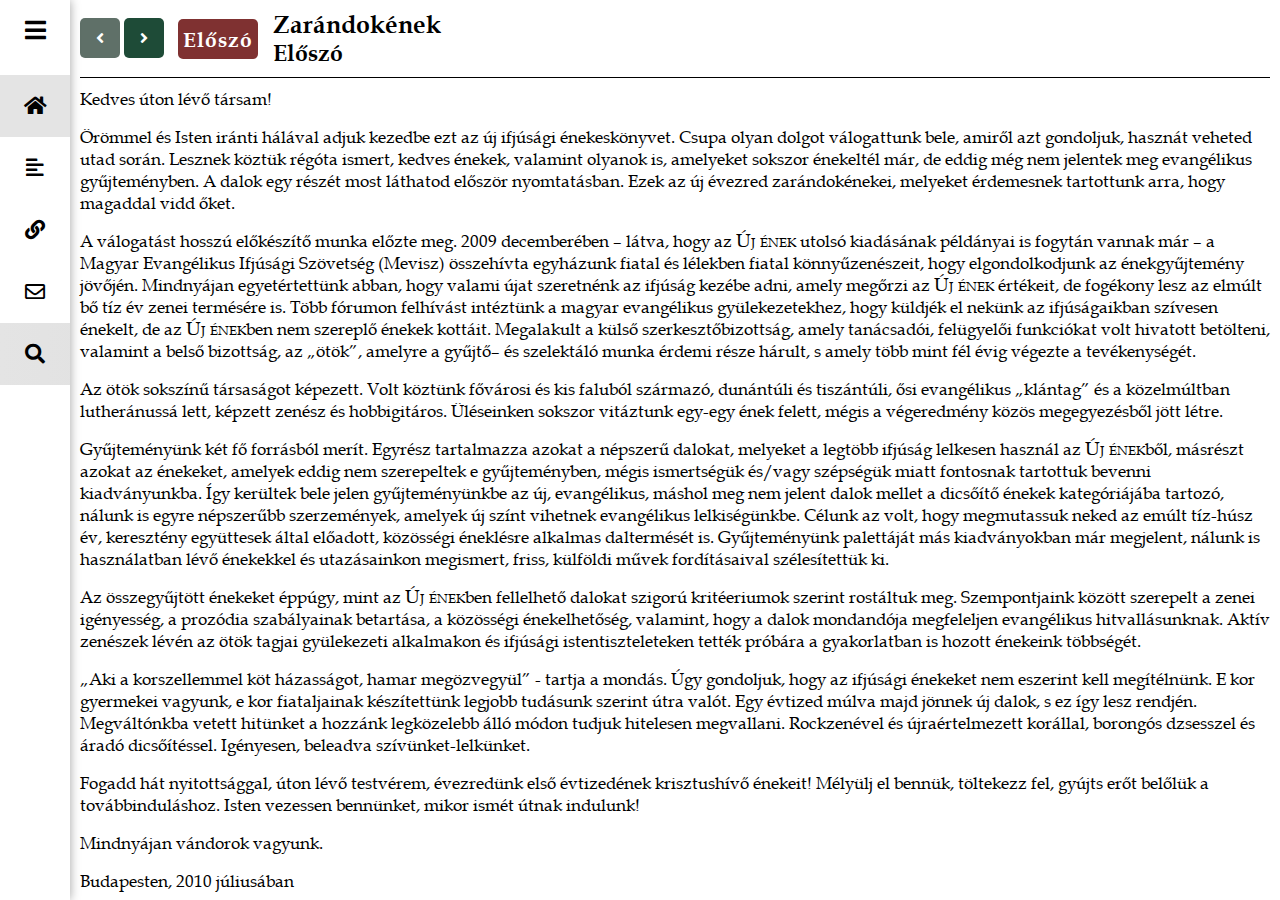
<file: index.html>
<!DOCTYPE html>
<html lang="en">
	<head>
		<meta charset="utf-8" />
		<title>Zarándokének</title>
		<link rel="stylesheet" href="style.css" />
		<link rel="stylesheet" href="https://cdnjs.cloudflare.com/ajax/libs/font-awesome/5.15.3/css/all.min.css" />
		<meta name="viewport" content="width=device-width, initial-scale=1.0" />
		<style>
			i:not(.fas){
				font-style: normal;
				font-variant: small-caps;
				font-size: 14pt;
			}
			p{
				margin: 12pt 0;
				font-size: 13pt;
			}
		</style>
	</head>
	<body>
		<div class="wrapper">
			<div class="menu">
				<div class="title">
					<i class="fas fa-bars" onclick="toggleMenu();" id="menuIcon"></i>
					<h1>Menü</h1>
				</div>
				<ul>
					<a href="#">
						<li class="active">
							<i class="fas fa-home"></i>
							Kezdőlap
						</li>
					</a>
					<a href="tartalom.html">
						<li>
							<i class="fas fa-align-left"></i>
							Tartalom
						</li>
					</a>
					<a href="linkek.html">
						<li>
							<i class="fas fa-link"></i>
							Linkek
						</li>
					</a>
					<a href="kapcsolat.html">
						<li>
							<i class="far fa-envelope"></i>
							Kapcsolat
						</li>
					</a>
					<li class="input">
						<label for="search"><i class="fas fa-search" onclick="openMenu();"></i></label>
						<input type="text" id="search" placeholder="Keresés..." onfocus="openMenu();" onkeydown="search(event, this);" autocomplete="off" />
					</li>
				</ul>
			</div>
			<div class="content">
				<div class="buttons">
					<a href="javascript:void(0);" class="btn btn1 disabled">
						<i class="fas fa-angle-left"></i>
					</a>
					<a href="enek1.html" class="btn btn1">
						<i class="fas fa-angle-right"></i>
					</a>
					<!--<a href="#" class="btn btn1">
						<i class="fas fa-question"></i>
					</a>-->
					<a href="javascript:void(0);" class="btn btn2" cim="Előszó">
						<input type="number" value="" min="1" max="175" onkeydown="navigate(event, this);" />
					</a>
				</div>
				<div class="title">
					<h1>
						Zarándokének
					</h1>
					<h2>
						Előszó
					</h2>
				</div>
				<div class="line" style="float: left;"></div>
				<div class="tartalom">
					<p>
						Kedves úton lévő társam!
					</p>
					<p>
						Örömmel és Isten iránti hálával adjuk kezedbe ezt az új ifjúsági énekeskönyvet. Csupa olyan dolgot válogattunk bele, amiről azt gondoljuk, hasznát veheted utad során. Lesznek köztük régóta ismert, kedves énekek, valamint olyanok is, amelyeket sokszor énekeltél már, de eddig még nem jelentek meg evangélikus gyűjteményben. A dalok egy részét most láthatod először nyomtatásban. Ezek az új évezred zarándokénekei, melyeket érdemesnek tartottunk arra, hogy magaddal vidd őket.
					</p>
					<p>
						A válogatást hosszú előkészítő munka előzte meg. 2009 decemberében &#0150; látva, hogy az <i>Új ének</i> utolsó kiadásának példányai is fogytán vannak már &#0150; a Magyar Evangélikus Ifjúsági Szövetség (Mevisz) összehívta egyházunk fiatal és lélekben fiatal könnyűzenészeit, hogy elgondolkodjunk az énekgyűjtemény jövőjén. Mindnyájan egyetértettünk abban, hogy valami újat szeretnénk az ifjúság kezébe adni, amely megőrzi az <i>Új ének</i> értékeit, de fogékony lesz az elmúlt bő tíz év zenei termésére is. Több fórumon felhívást intéztünk a magyar evangélikus gyülekezetekhez, hogy küldjék el nekünk az ifjúságaikban szívesen énekelt, de az <i>Új ének</i>ben nem szereplő énekek kottáit. Megalakult a külső szerkesztőbizottság, amely tanácsadói, felügyelői funkciókat volt hivatott betölteni, valamint a belső bizottság, az &#0132;ötök&#0148;, amelyre a gyűjtő&#0150; és szelektáló munka érdemi része hárult, s amely több mint fél évig végezte a tevékenységét.
					</p>
					<p>
						Az ötök sokszínű társaságot képezett. Volt köztünk fővárosi és kis faluból származó, dunántúli és tiszántúli, ősi evangélikus &#0132;klántag&#0148; és a közelmúltban lutheránussá lett, képzett zenész és hobbigitáros. Üléseinken sokszor vitáztunk egy-egy ének felett, mégis a végeredmény közös megegyezésből jött létre.
					</p>
					<p>
						Gyűjteményünk két fő forrásból merít. Egyrész tartalmazza azokat a népszerű dalokat, melyeket a legtöbb ifjúság lelkesen használ az <i>Új ének</i>ből, másrészt azokat az énekeket, amelyek eddig nem szerepeltek e gyűjteményben, mégis ismertségük és/vagy szépségük miatt fontosnak tartottuk bevenni kiadványunkba. Így kerültek bele jelen gyűjteményünkbe az új, evangélikus, máshol meg nem jelent dalok mellet a dicsőítő énekek kategóriájába tartozó, nálunk is egyre népszerűbb szerzemények, amelyek új színt vihetnek evangélikus lelkiségünkbe. Célunk az volt, hogy megmutassuk neked az emúlt tíz-húsz év, keresztény együttesek által előadott, közösségi éneklésre alkalmas daltermését is. Gyűjteményünk palettáját más kiadványokban már megjelent, nálunk is használatban lévő énekekkel és utazásainkon megismert, friss, külföldi művek fordításaival szélesítettük ki.
					</p>
					<p>
						Az összegyűjtött énekeket éppúgy, mint az <i>Új ének</i>ben fellelhető dalokat szigorú kritéeriumok szerint rostáltuk meg. Szempontjaink között szerepelt a zenei igényesség, a prozódia szabályainak betartása, a közösségi énekelhetőség, valamint, hogy a dalok mondandója megfeleljen evangélikus hitvallásunknak. Aktív zenészek lévén az ötök tagjai gyülekezeti alkalmakon és ifjúsági istentiszteleteken tették próbára a gyakorlatban is hozott énekeink többségét.
					</p>
					<p>
						&#0132;Aki a korszellemmel köt házasságot, hamar megözvegyül&#0148; - tartja a mondás. Úgy gondoljuk, hogy az ifjúsági énekeket nem eszerint kell megítélnünk. E kor gyermekei vagyunk, e kor fiataljainak készítettünk legjobb tudásunk szerint útra valót. Egy évtized múlva majd jönnek új dalok, s ez így lesz rendjén. Megváltónkba vetett hitünket a hozzánk legközelebb álló módon tudjuk hitelesen megvallani. Rockzenével és újraértelmezett korállal, borongós dzsesszel és áradó dicsőítéssel. Igényesen, beleadva szívünket-lelkünket.
					</p>
					<p>
						Fogadd hát nyitottsággal, úton lévő testvérem, évezredünk első évtizedének krisztushívő énekeit! Mélyülj el bennük, töltekezz fel, gyújts erőt belőlük a továbbinduláshoz. Isten vezessen bennünket, mikor ismét útnak indulunk!
					</p>
					<p>
						Mindnyájan vándorok vagyunk.
					</p>
					<p>
						Budapesten, 2010 júliusában
					</p>
					<p style="text-align: right;">
						<i style="font-size: 15pt;">A szerkesztőbizottság</i>
					</p>
				</div>
			</div>
		</div>
		<script>
			const BODY = document.body || document.documentElement;
			let menuOpen = false;
			let menu = document.getElementsByClassName("menu")[0];
			let wrapper = document.getElementsByClassName("wrapper")[0];
			let menuIcon = document.getElementById("menuIcon");

			function removeTransition(){
				BODY.classList.remove("no-transition");
			}

			function toggleMenu(){
				menuOpen = !menuOpen;
				menuIcon.classList.toggle("fa-bars");
				menuIcon.classList.toggle("fa-times");
				menu.classList.toggle("open");
				wrapper.classList.toggle("sidepanel-open");
			}

			function openMenu(){
				if(!menuOpen){
					toggleMenu();
				}
			}

			function navigate(e, box){
				if(e.keyCode == 13){
					var szam = box.value;
					if(szam < 175 && szam > 0){
						window.location = "enek" + szam + ".html";
					} else{
						alert("Kérlek egy 1 és 175 közé eső számot adj meg.");
					}
				} else{
					setTimeout(() => {
						var elmnt = box.parentElement;
						elmnt.setAttribute("cim", box.value.length > 0 ? "" : "Előszó");
					}, 10);
				}
			}

			function search(e, box){
				if(e.keyCode == 13 && box.value != ""){
					setTimeout(function(){
						box.value = "";
					}, 5);
					window.location = "search.php?q=" + box.value;
				}
			}
		</script>
	</body>
</html>
</file>
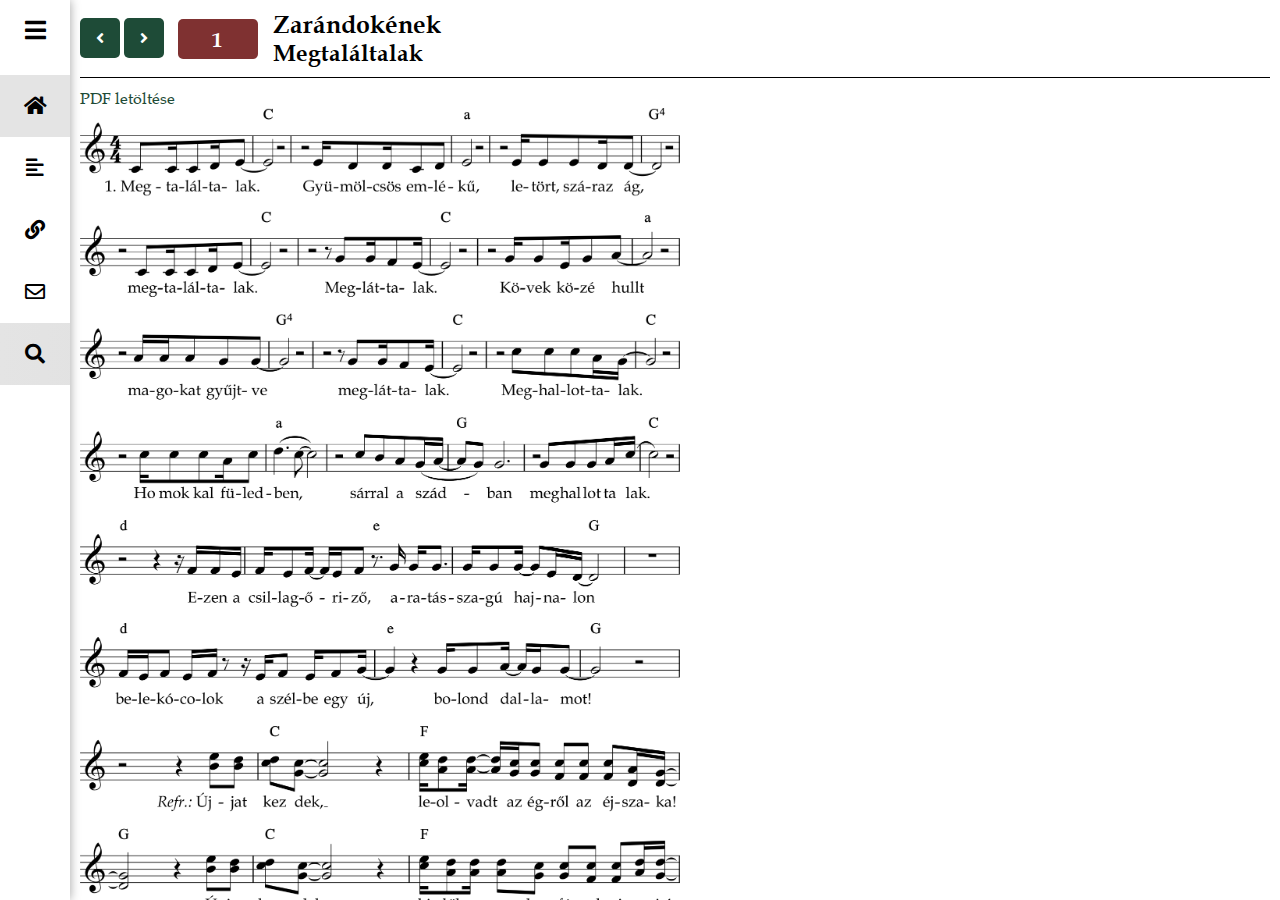
<file: enek1.html>
<!DOCTYPE html>
<html lang="en">
	<head>
		<meta charset="utf-8" />
		<title>Megtaláltalak | Zarándokének</title>
		<link rel="stylesheet" href="style.css" />
		<link rel="stylesheet" href="https://cdnjs.cloudflare.com/ajax/libs/font-awesome/5.15.3/css/all.min.css" />
		<meta name="viewport" content="width=device-width, initial-scale=1.0" />
	</head>
	<body>
		<div class="wrapper">
			<div class="menu">
				<div class="title">
					<i class="fas fa-bars" onclick="toggleMenu();" id="menuIcon"></i>
					<h1>Menü</h1>
				</div>
				<ul>
					<a href="index.html">
						<li class="active">
							<i class="fas fa-home"></i>
							Kezdőlap
						</li>
					</a>
					<a href="tartalom.html">
						<li>
							<i class="fas fa-align-left"></i>
							Tartalom
						</li>
					</a>
					<a href="linkek.html">
						<li>
							<i class="fas fa-link"></i>
							Linkek
						</li>
					</a>
					<a href="kapcsolat.html">
						<li>
							<i class="far fa-envelope"></i>
							Kapcsolat
						</li>
					</a>
					<li class="input">
						<label for="search"><i class="fas fa-search" onclick="openMenu();"></i></label>
						<input type="text" id="search" placeholder="Keresés..." onfocus="openMenu();" onkeydown="search(event, this);" autocomplete="off" />
					</li>
				</ul>
			</div>
			<div class="content">
				<div class="buttons">
					<a href="index.html" class="btn btn1">
						<i class="fas fa-angle-left"></i>
					</a>
					<a href="enek2.html" class="btn btn1">
						<i class="fas fa-angle-right"></i>
					</a>
					<!--<a href="#" class="btn btn1">
						<i class="fas fa-question"></i>
					</a>-->
					<a href="javascript:void(0);" class="btn btn2">
						<input type="number" value="1" min="1" max="175" onkeydown="navigate(event, this);" />
					</a>
				</div>
				<div class="title">
					<h1>
						Zarándokének
					</h1>
					<h2>Megtaláltalak</h2>
				</div>
				<div class="line" style="float: left;"></div>
				<div class="tartalom">
					<a href="res/enek1.pdf" target="_blank" title="Letöltés">PDF letöltése</a><br />
					<img src="res/enek1.png" alt="Megtaláltalak" title="Megtaláltalak" width="600" />
					<div class="versszak">
						<p>
							1. Megtaláltalak.<br />
							Gyümölcsös emlékű, letört, száraz ág,<br />
							megtaláltalak.<br />
							Megláttalak.<br />
							Kövek közé hullt magokat gyűjtve<br />
							megláttalak.<br />
							Meghallottalak.<br />
							Homokkal füledben, sárral a szádban<br />
							meghallottalak.<br />
							Ezen a csillagőriző, aratásszagú hajnalon<br />
							belekócolok a szélbe egy új, bolond dallamot!<br />
							<i>Refr.:</i> Újat kezdek,<br />
							leolvadt az égről az éjszaka!<br />
							Újat kezdek,<br />
							kidőlt a templom fáradt ajtaja!<br />
							Újat kezdek,<br />
							együtt indulunk itthonról haza!
						</p>
						<p>
							2. Megszólítlak.<br />
							Tudom éhes vagy, asztalt terítek,<br />
							Megszólítlak.<br />
							Elhívtalak.<br />
							Kiszáradt törzsedből örömhírt faragjak,<br />
							Elhívtalak.<br />
							Megtartalak.<br />
							Bicegő lábadban, szavadban mozdulok,<br />
							Megtartalak.<br />
							Ezen a csillagőriző, aratásszagú hajnalon<br />
							Belekócolok a szélbe egy új, bolond dallamot. <i>Refr.</i> + Coda
						</p>
					</div>
					<img src="res/enek1_coda.png" alt="Coda" width="240" />
					<div class="jegyzet himnologia">
						Dallam: Bánki András, Szöveg: Péterfia Csaba
					</div>
				</div>
			</div>
		</div>
		<script>
			const BODY = document.body || document.documentElement;
			let menuOpen = false;
			let menu = document.getElementsByClassName("menu")[0];
			let wrapper = document.getElementsByClassName("wrapper")[0];
			let menuIcon = document.getElementById("menuIcon");

			function removeTransition(){
				BODY.classList.remove("no-transition");
			}

			function toggleMenu(){
				menuOpen = !menuOpen;
				menuIcon.classList.toggle("fa-bars");
				menuIcon.classList.toggle("fa-times");
				menu.classList.toggle("open");
				wrapper.classList.toggle("sidepanel-open");
			}

			function openMenu(){
				if(!menuOpen){
					toggleMenu();
				}
			}

			function navigate(e, box){
				if(e.keyCode == 13){
					var szam = box.value;
					if(szam < 175 && szam > 0){
						window.location = "enek" + szam + ".html";
					} else{
						alert("Kérlek egy 1 és 175 közé eső számot adj meg.");
					}
				}
			}

			function search(e, box){
				if(e.keyCode == 13 && box.value != ""){
					setTimeout(function(){
						box.value = "";
					}, 5);
					window.location = "search.php?q=" + box.value;
				}
			}
		</script>
	</body>
</html>
</file>
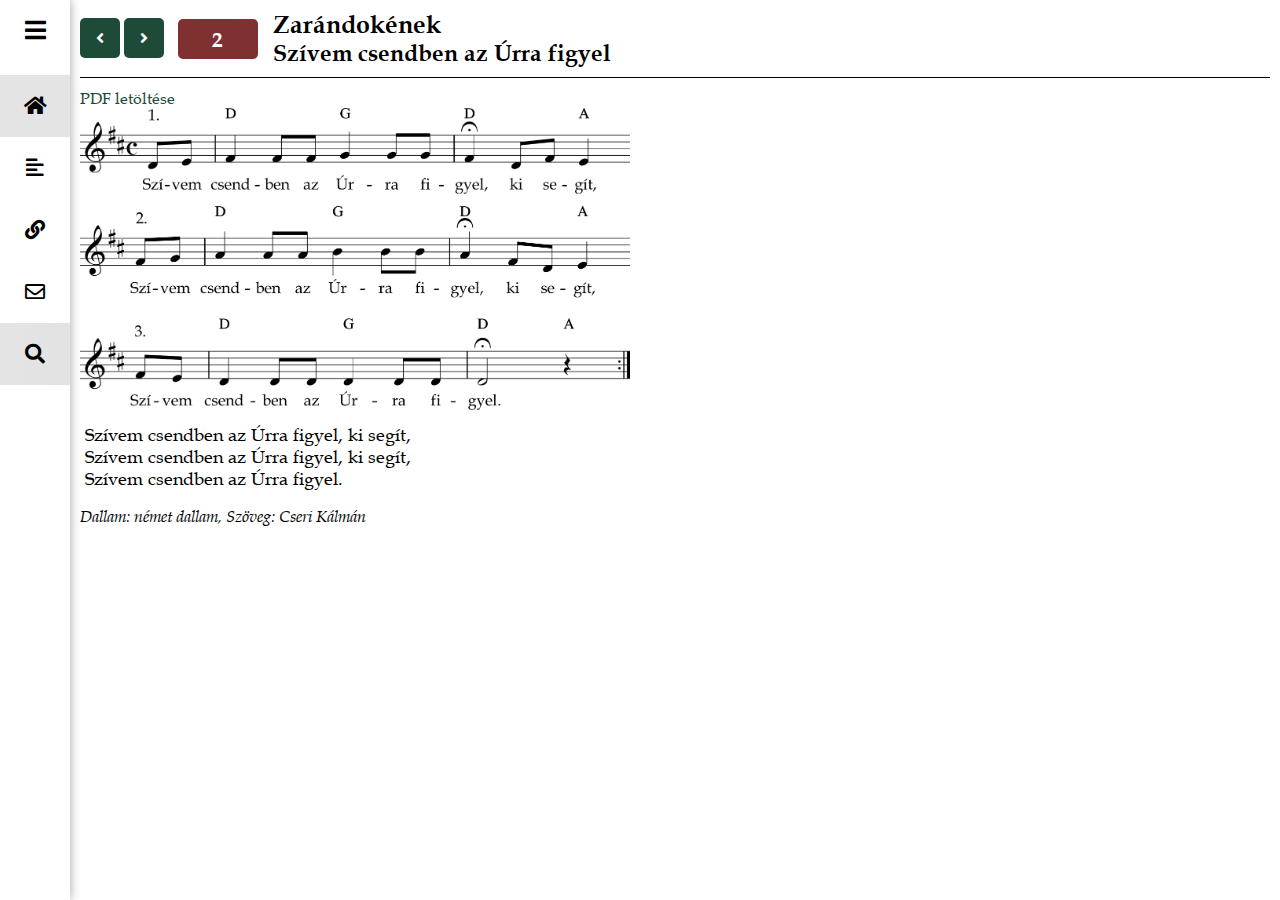
<file: enek2.html>
<!DOCTYPE html>
<html lang="en">
	<head>
		<meta charset="utf-8" />
		<title>Szívem csendben az Úrra figyel | Zarándokének</title>
		<link rel="stylesheet" href="style.css" />
		<link rel="stylesheet" href="https://cdnjs.cloudflare.com/ajax/libs/font-awesome/5.15.3/css/all.min.css" />
		<meta name="viewport" content="width=device-width, initial-scale=1.0" />
	</head>
	<body>
		<div class="wrapper">
			<div class="menu">
				<div class="title">
					<i class="fas fa-bars" onclick="toggleMenu();" id="menuIcon"></i>
					<h1>Menü</h1>
				</div>
				<ul>
					<a href="index.html">
						<li class="active">
							<i class="fas fa-home"></i>
							Kezdőlap
						</li>
					</a>
					<a href="tartalom.html">
						<li>
							<i class="fas fa-align-left"></i>
							Tartalom
						</li>
					</a>
					<a href="linkek.html">
						<li>
							<i class="fas fa-link"></i>
							Linkek
						</li>
					</a>
					<a href="kapcsolat.html">
						<li>
							<i class="far fa-envelope"></i>
							Kapcsolat
						</li>
					</a>
					<li class="input">
						<label for="search"><i class="fas fa-search" onclick="openMenu();"></i></label>
						<input type="text" id="search" placeholder="Keresés..." onfocus="openMenu();" onkeydown="search(event, this);" autocomplete="off" />
					</li>
				</ul>
			</div>
			<div class="content">
				<div class="buttons">
					<a href="enek1.html" class="btn btn1">
						<i class="fas fa-angle-left"></i>
					</a>
					<a href="enek3.html" class="btn btn1">
						<i class="fas fa-angle-right"></i>
					</a>
					<!--<a href="#" class="btn btn1">
						<i class="fas fa-question"></i>
					</a>-->
					<a href="javascript:void(0);" class="btn btn2">
						<input type="number" value="2" min="1" max="175" onkeydown="navigate(event, this);" />
					</a>
				</div>
				<div class="title">
					<h1>
						Zarándokének
					</h1>
					<h2>Szívem csendben az Úrra figyel</h2>
				</div>
				<div class="line" style="float: left;"></div>
				<div class="tartalom">
					<a href="res/enek2.pdf" target="_blank" title="Letöltés">PDF letöltése</a><br />
					<img src="res/enek2.png" alt="Szívem csendben az Úrra figyel" title="Szívem csendben az Úrra figyel" width="550" />
					<div class="versszak">
						<p class="no-indent">
							Szívem csendben az Úrra figyel, ki segít,<br />
							Szívem csendben az Úrra figyel, ki segít,<br />
							Szívem csendben az Úrra figyel.
						</p>
					</div>
					<div class="jegyzet himnologia">
						Dallam: német dallam, Szöveg: Cseri Kálmán
					</div>
				</div>
			</div>
		</div>
		<script>
			const BODY = document.body || document.documentElement;
			let menuOpen = false;
			let menu = document.getElementsByClassName("menu")[0];
			let wrapper = document.getElementsByClassName("wrapper")[0];
			let menuIcon = document.getElementById("menuIcon");

			function removeTransition(){
				BODY.classList.remove("no-transition");
			}

			function toggleMenu(){
				menuOpen = !menuOpen;
				menuIcon.classList.toggle("fa-bars");
				menuIcon.classList.toggle("fa-times");
				menu.classList.toggle("open");
				wrapper.classList.toggle("sidepanel-open");
			}

			function openMenu(){
				if(!menuOpen){
					toggleMenu();
				}
			}

			function navigate(e, box){
				if(e.keyCode == 13){
					var szam = box.value;
					if(szam < 175 && szam > 0){
						window.location = "enek" + szam + ".html";
					} else{
						alert("Kérlek egy 1 és 175 közé eső számot adj meg.");
					}
				}
			}

			function search(e, box){
				if(e.keyCode == 13 && box.value != ""){
					setTimeout(function(){
						box.value = "";
					}, 5);
					window.location = "search.php?q=" + box.value;
				}
			}
		</script>
	</body>
</html>
</file>
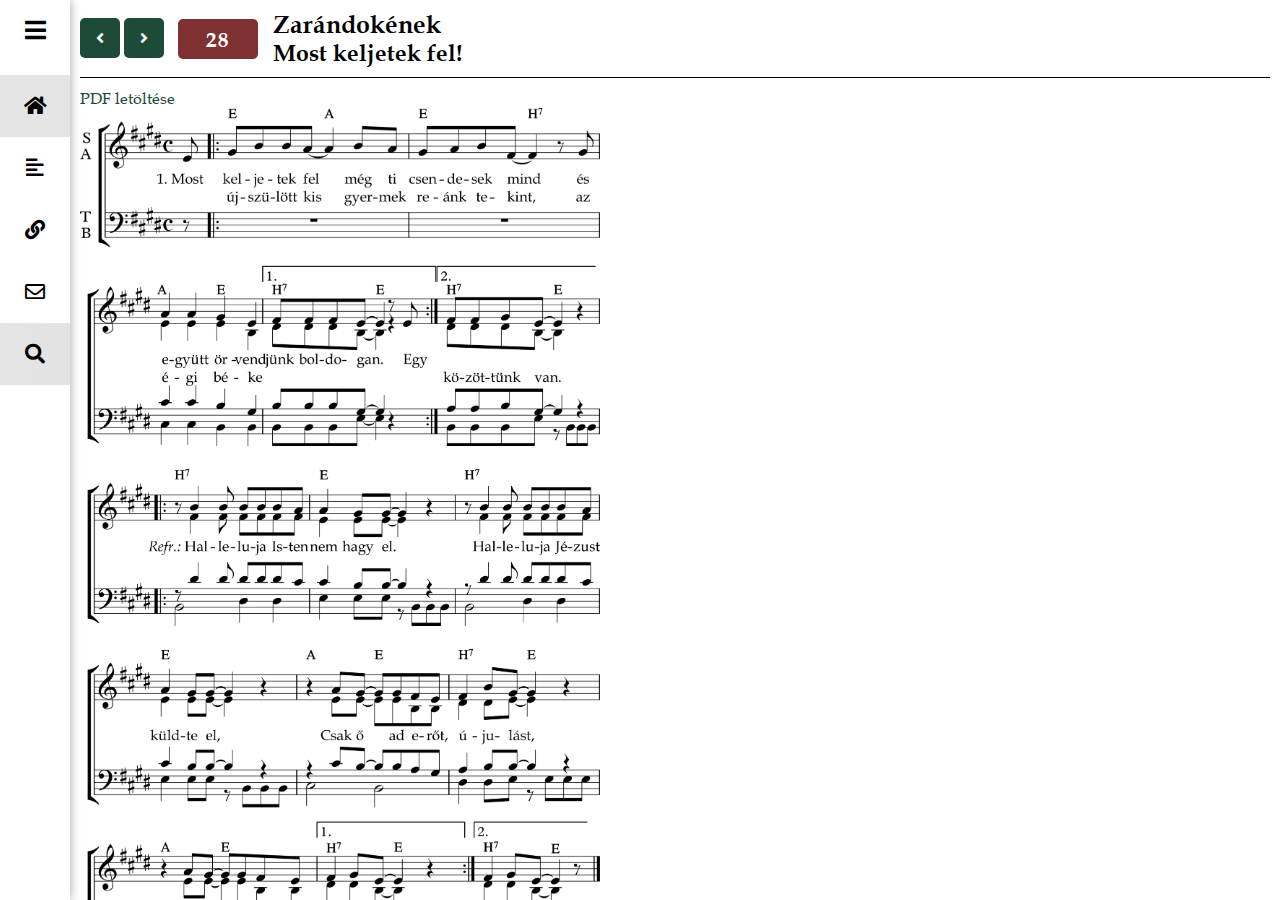
<file: enek28.html>
<!DOCTYPE html>
<html lang="en">
	<head>
		<meta charset="utf-8" />
		<title>Zarándokének</title>
		<link rel="stylesheet" href="style.css" />
		<link rel="stylesheet" href="https://cdnjs.cloudflare.com/ajax/libs/font-awesome/5.15.3/css/all.min.css" />
		<meta name="viewport" content="width=device-width, initial-scale=1.0" />
	</head>
	<body>
		<div class="wrapper">
			<div class="menu">
				<div class="title">
					<i class="fas fa-bars" onclick="toggleMenu();" id="menuIcon"></i>
					<h1>Menü</h1>
				</div>
				<ul>
					<li class="active">
						<i class="fas fa-home"></i>
						<a href="#">Kezdőlap</a>
					</li>
					<li>
						<i class="fas fa-align-left"></i>
						<a href="#">Tartalom</a>
					</li>
					<li>
						<i class="fas fa-link"></i>
						<a href="#">Linkek</a>
					</li>
					<li>
						<i class="far fa-envelope"></i>
						<a href="#">Kapcsolat</a>
					</li>
					<li class="input">
						<label for="search"><i class="fas fa-search" onclick="openMenu();"></i></label>
						<input type="text" id="search" placeholder="Keresés..." onfocus="openMenu();" onkeydown="search(event, this);" autocomplete="off" />
					</li>
				</ul>
			</div>
			<div class="content">
				<div class="buttons">
					<a href="#" class="btn btn1">
						<i class="fas fa-angle-left"></i>
					</a>
					<a href="#" class="btn btn1">
						<i class="fas fa-angle-right"></i>
					</a>
					<!--<a href="#" class="btn btn1">
						<i class="fas fa-question"></i>
					</a>-->
					<a href="javascript:void(0);" class="btn btn2">
						<input type="number" value="28" min="1" max="175" onkeydown="navigate(event, this);" />
					</a>
				</div>
				<div class="title">
					<h1>
						Zarándokének
					</h1>
					<h2>Most keljetek fel!</h2>
				</div>
				<div class="line" style="float: left;"></div>
				<div class="tartalom">
					<a href="res/enek28.pdf" target="_blank" title="Letöltés">PDF letöltése</a><br />
					<img src="res/enek28.png" alt="Most keljetek fel!" title="Most keljetek fel!" width="520" />
					<div class="versszak">
						<p>
							1. Most keljetek fel még ti csendesek mind<br />
							és együtt örvendjünk boldogan.<br />
							Egy újszülött kisgyermek reánk tekint,<br />
							az égi béke közöttünk van.<br />
							<i>Refr.:</i> Halleluja Isten nem hagy el,<br />
							Halleluja Jézust küldte el,<br />
							Csak ő ad erőt, újulást,<br />
							Csak ő ad reményt, biztatást.
						</p>
						<p>
							2. Most sietve kardotok dobjátok el,<br />
							E béke mindig velünk marad.<br />
							A beteljesült ige itt van közel,<br />
							Hogy isten végleg kegyelmet ad.<br />
							<i>Refr.:</i> Halleluja...
						</p>
						<p>
							3. Te halál árnyékában is megtalált nép<br />
							Most Jézus fénye világít át.<br />
							Ő begyógyítja a világ minden sebét,<br />
							Ő irgalmat hoz, vigasztalást.<br />
							<i>Refr.:</i> Halleluja...
						</p>
					</div>
				</div>
			</div>
		</div>
		<script>
			const BODY = document.body || document.documentElement;
			let menuOpen = false;
			let menu = document.getElementsByClassName("menu")[0];
			let wrapper = document.getElementsByClassName("wrapper")[0];
			let menuIcon = document.getElementById("menuIcon");

			function removeTransition(){
				BODY.classList.remove("no-transition");
			}

			function toggleMenu(){
				menuOpen = !menuOpen;
				menuIcon.classList.toggle("fa-bars");
				menuIcon.classList.toggle("fa-times");
				menu.classList.toggle("open");
				wrapper.classList.toggle("sidepanel-open");
			}

			function openMenu(){
				if(!menuOpen){
					toggleMenu();
				}
			}

			function navigate(e, box){
				if(e.keyCode == 13){
					var szam = box.value;
					if(szam < 601 && szam > 0){
						alert("Ez az ének az Evangélikus Énekeskönyvben található.");
					} else if(szam > 824 || szam <= 0){
						alert("Kérlek egy 601 és 824 közé eső számot adj meg.");
					} else{
						window.location = "gylk" + szam + ".html";
					}
				}
			}

			function search(e, box){
				if(e.keyCode == 13 && box.value != ""){
					setTimeout(function(){
						box.value = "";
					}, 5);
					window.location = "search.php?q=" + box.value;
				}
			}
		</script>
	</body>
</html>
</file>
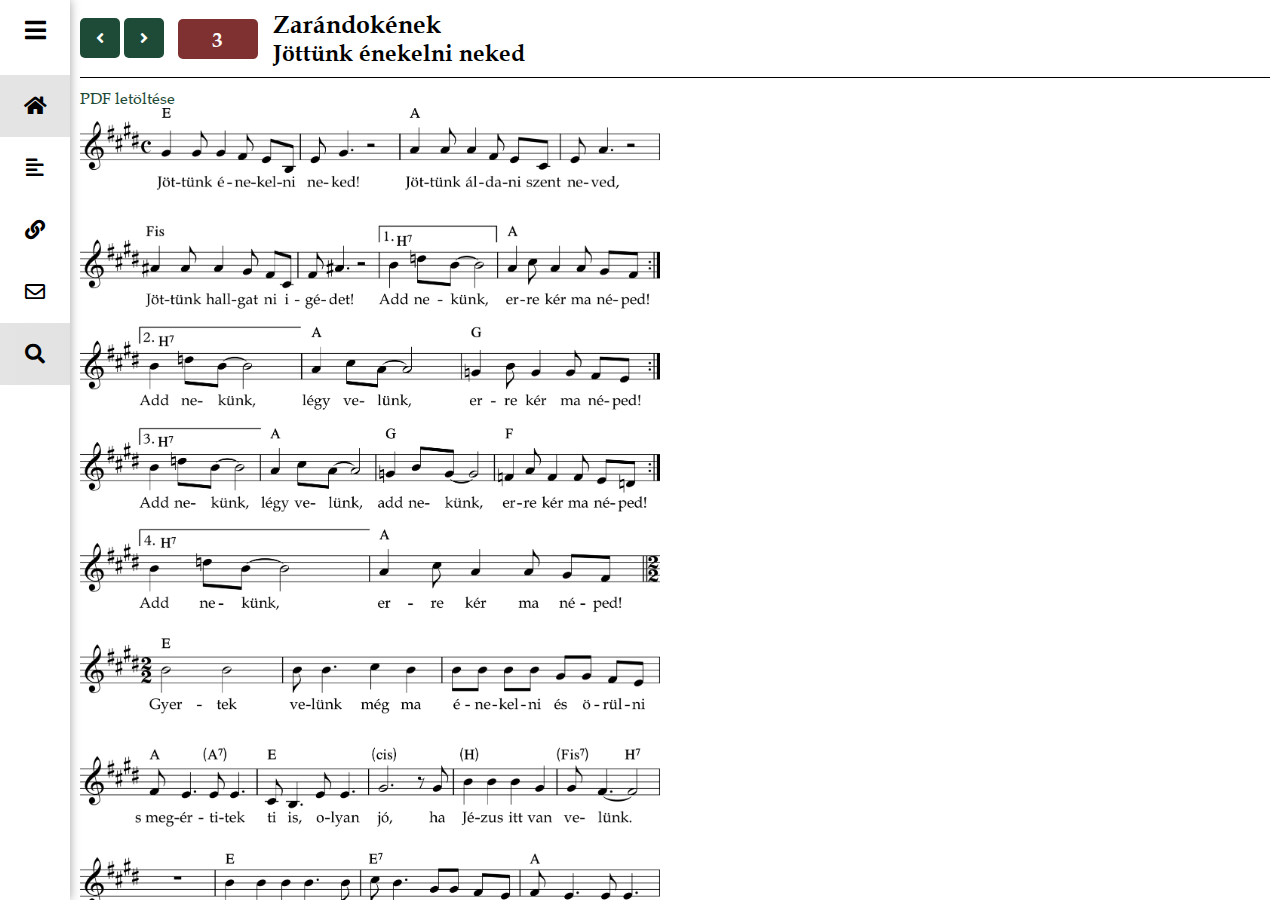
<file: enek3.html>
<!DOCTYPE html>
<html lang="en">
	<head>
		<meta charset="utf-8" />
		<title>Jöttünk lnekelni neked | Zarándokének</title>
		<link rel="stylesheet" href="style.css" />
		<link rel="stylesheet" href="https://cdnjs.cloudflare.com/ajax/libs/font-awesome/5.15.3/css/all.min.css" />
		<meta name="viewport" content="width=device-width, initial-scale=1.0" />
	</head>
	<body>
		<div class="wrapper">
			<div class="menu">
				<div class="title">
					<i class="fas fa-bars" onclick="toggleMenu();" id="menuIcon"></i>
					<h1>Menü</h1>
				</div>
				<ul>
					<a href="index.html">
						<li class="active">
							<i class="fas fa-home"></i>
							Kezdőlap
						</li>
					</a>
					<a href="tartalom.html">
						<li>
							<i class="fas fa-align-left"></i>
							Tartalom
						</li>
					</a>
					<a href="linkek.html">
						<li>
							<i class="fas fa-link"></i>
							Linkek
						</li>
					</a>
					<a href="kapcsolat.html">
						<li>
							<i class="far fa-envelope"></i>
							Kapcsolat
						</li>
					</a>
					<li class="input">
						<label for="search"><i class="fas fa-search" onclick="openMenu();"></i></label>
						<input type="text" id="search" placeholder="Keresés..." onfocus="openMenu();" onkeydown="search(event, this);" autocomplete="off" />
					</li>
				</ul>
			</div>
			<div class="content">
				<div class="buttons">
					<a href="enek2.html" class="btn btn1">
						<i class="fas fa-angle-left"></i>
					</a>
					<a href="enek4.html" class="btn btn1">
						<i class="fas fa-angle-right"></i>
					</a>
					<!--<a href="#" class="btn btn1">
						<i class="fas fa-question"></i>
					</a>-->
					<a href="javascript:void(0);" class="btn btn2">
						<input type="number" value="3" min="1" max="175" onkeydown="navigate(event, this);" />
					</a>
				</div>
				<div class="title">
					<h1>
						Zarándokének
					</h1>
					<h2>Jöttünk énekelni neked</h2>
				</div>
				<div class="line" style="float: left;"></div>
				<div class="tartalom">
					<a href="res/enek3.pdf" target="_blank" title="Letöltés">PDF letöltése</a><br />
					<img src="res/enek3.png" alt="Jöttünk énekelni neked" title="Jöttünk énekelni neked" width="580" />
					<div class="versszak">
						<p class="no-indent">
							Jöttünk énekelni neked! Jöttünk áldani szent neved.<br />
							Jöttünk hallgatni igédet! Add nekünk, erre kér ma néped!<br />
							Jöttünk énekelni neked! Jöttünk áldani szent neved.<br />
							Jöttünk hallgatni igédet! Add nekünk, légy velünk, erre kér ma néped!<br />
							Jöttünk énekelni neked! Jöttünk áldani szent neved.<br />
							Jöttünk hallgatni igédet! Add nekünk, légy velünk, add nekünk, erre kér ma néped!<br />
							Jöttünk énekelni neked! Jöttünk áldani szent neved.<br />
							Jöttünk hallgatni igédet! Add nekünk, erre kér ma néped!<br />
							Gyertek velünk még ma énekelni és örülni<br />
							s megértitek ti is, olyan jó, ha Jézus itt van velünk.<br />
							Megszabadít a halálfélelemtől s boldog lehet már, aki ma még az oldalára áll.<br />
							//: Mert mi is rettegtünk, nem reméltük, hogy van még menekvés, nem hittük, hogy van őszinteség.<br />
							De megmentett a halálfélelemtől s boldog lehet már, aki ma még az oldalára áll. ://
						</p>
					</div>
					<div class="jegyzet himnologia">
						Dallam: Bence Imre, Bencze András és Seben István, spirituálé, Szöveg: Bence Imre és Bencze András illetve Győri János Sámuel
					</div>
				</div>
			</div>
		</div>
		<script>
			const BODY = document.body || document.documentElement;
			let menuOpen = false;
			let menu = document.getElementsByClassName("menu")[0];
			let wrapper = document.getElementsByClassName("wrapper")[0];
			let menuIcon = document.getElementById("menuIcon");

			function removeTransition(){
				BODY.classList.remove("no-transition");
			}

			function toggleMenu(){
				menuOpen = !menuOpen;
				menuIcon.classList.toggle("fa-bars");
				menuIcon.classList.toggle("fa-times");
				menu.classList.toggle("open");
				wrapper.classList.toggle("sidepanel-open");
			}

			function openMenu(){
				if(!menuOpen){
					toggleMenu();
				}
			}

			function navigate(e, box){
				if(e.keyCode == 13){
					var szam = box.value;
					if(szam < 175 && szam > 0){
						window.location = "enek" + szam + ".html";
					} else{
						alert("Kérlek egy 1 és 175 közé eső számot adj meg.");
					}
				}
			}

			function search(e, box){
				if(e.keyCode == 13 && box.value != ""){
					setTimeout(function(){
						box.value = "";
					}, 5);
					window.location = "search.php?q=" + box.value;
				}
			}
		</script>
	</body>
</html>
</file>
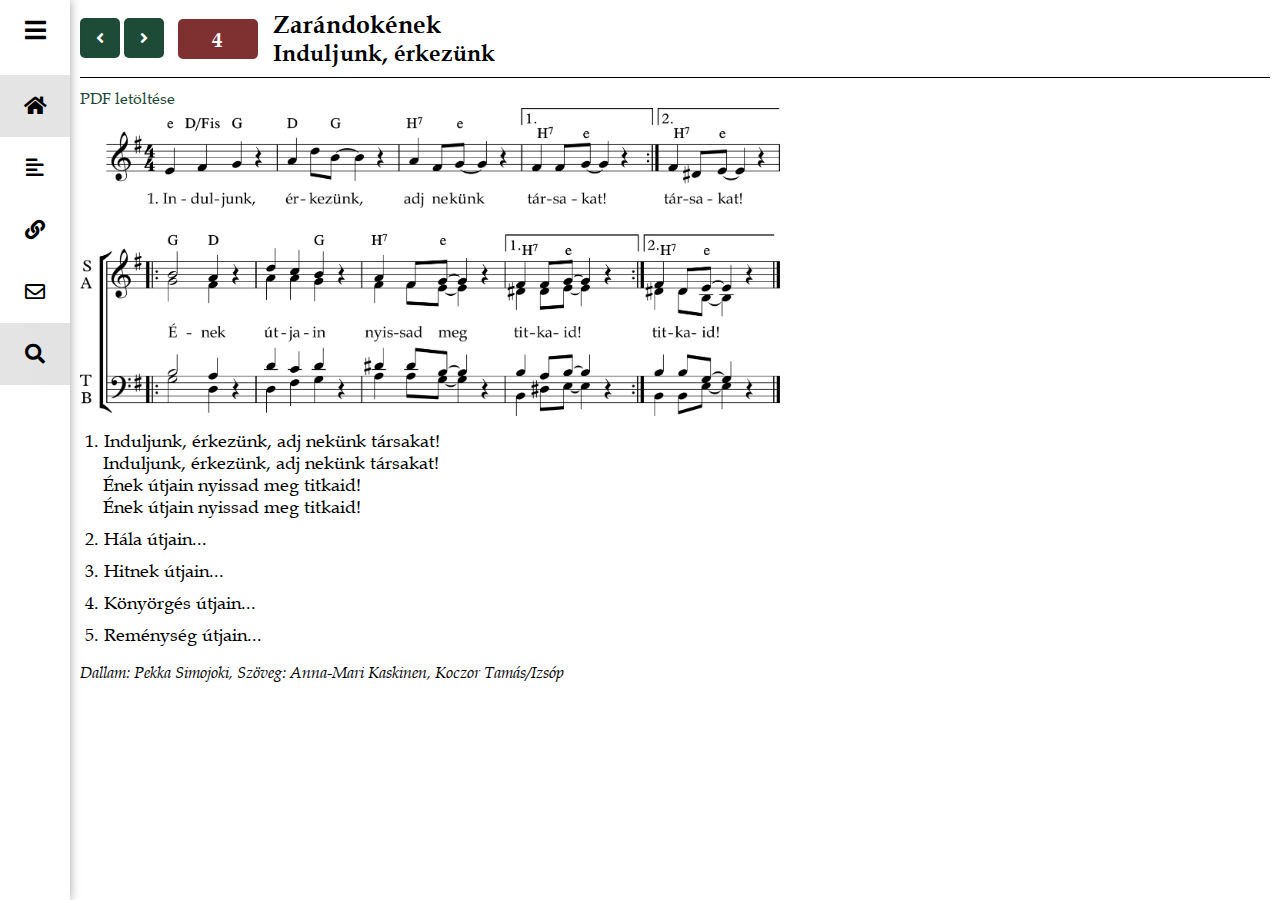
<file: enek4.html>
<!DOCTYPE html>
<html lang="en">
	<head>
		<meta charset="utf-8" />
		<title>Szívem csendben az Úrra figyel | Zarándokének</title>
		<link rel="stylesheet" href="style.css" />
		<link rel="stylesheet" href="https://cdnjs.cloudflare.com/ajax/libs/font-awesome/5.15.3/css/all.min.css" />
		<meta name="viewport" content="width=device-width, initial-scale=1.0" />
	</head>
	<body>
		<div class="wrapper">
			<div class="menu">
				<div class="title">
					<i class="fas fa-bars" onclick="toggleMenu();" id="menuIcon"></i>
					<h1>Menü</h1>
				</div>
				<ul>
					<a href="index.html">
						<li class="active">
							<i class="fas fa-home"></i>
							Kezdőlap
						</li>
					</a>
					<a href="tartalom.html">
						<li>
							<i class="fas fa-align-left"></i>
							Tartalom
						</li>
					</a>
					<a href="linkek.html">
						<li>
							<i class="fas fa-link"></i>
							Linkek
						</li>
					</a>
					<a href="kapcsolat.html">
						<li>
							<i class="far fa-envelope"></i>
							Kapcsolat
						</li>
					</a>
					<li class="input">
						<label for="search"><i class="fas fa-search" onclick="openMenu();"></i></label>
						<input type="text" id="search" placeholder="Keresés..." onfocus="openMenu();" onkeydown="search(event, this);" autocomplete="off" />
					</li>
				</ul>
			</div>
			<div class="content">
				<div class="buttons">
					<a href="enek3.html" class="btn btn1">
						<i class="fas fa-angle-left"></i>
					</a>
					<a href="enek5.html" class="btn btn1">
						<i class="fas fa-angle-right"></i>
					</a>
					<!--<a href="#" class="btn btn1">
						<i class="fas fa-question"></i>
					</a>-->
					<a href="javascript:void(0);" class="btn btn2">
						<input type="number" value="4" min="1" max="175" onkeydown="navigate(event, this);" />
					</a>
				</div>
				<div class="title">
					<h1>
						Zarándokének
					</h1>
					<h2>Induljunk, érkezünk</h2>
				</div>
				<div class="line" style="float: left;"></div>
				<div class="tartalom">
					<a href="res/enek4.pdf" target="_blank" title="Letöltés">PDF letöltése</a><br />
					<img src="res/enek4.png" alt="Induljunk, érkezünk" title="Induljunk, érkezünk" width="700" />
					<div class="versszak">
						<p style="margin-left: 23px;text-indent: -18px;">
							1. Induljunk, érkezünk, adj nekünk társakat!<br />
							Induljunk, érkezünk, adj nekünk társakat!<br />
							Ének útjain nyissad meg titkaid!<br />
							Ének útjain nyissad meg titkaid!<br />
						</p>
						<p>
							2. Hála útjain...
						</p>
						<p>
							3. Hitnek útjain...
						</p>
						<p>
							4. Könyörgés útjain...
						</p>
						<p>
							5. Reménység útjain...
						</p>
					</div>
					<div class="jegyzet himnologia">
						Dallam: Pekka Simojoki, Szöveg: Anna-Mari Kaskinen, Koczor Tamás/Izsóp
					</div>
				</div>
			</div>
		</div>
		<script>
			const BODY = document.body || document.documentElement;
			let menuOpen = false;
			let menu = document.getElementsByClassName("menu")[0];
			let wrapper = document.getElementsByClassName("wrapper")[0];
			let menuIcon = document.getElementById("menuIcon");

			function removeTransition(){
				BODY.classList.remove("no-transition");
			}

			function toggleMenu(){
				menuOpen = !menuOpen;
				menuIcon.classList.toggle("fa-bars");
				menuIcon.classList.toggle("fa-times");
				menu.classList.toggle("open");
				wrapper.classList.toggle("sidepanel-open");
			}

			function openMenu(){
				if(!menuOpen){
					toggleMenu();
				}
			}

			function navigate(e, box){
				if(e.keyCode == 13){
					var szam = box.value;
					if(szam < 175 && szam > 0){
						window.location = "enek" + szam + ".html";
					} else{
						alert("Kérlek egy 1 és 175 közé eső számot adj meg.");
					}
				}
			}

			function search(e, box){
				if(e.keyCode == 13 && box.value != ""){
					setTimeout(function(){
						box.value = "";
					}, 5);
					window.location = "search.php?q=" + box.value;
				}
			}
		</script>
	</body>
</html>
</file>
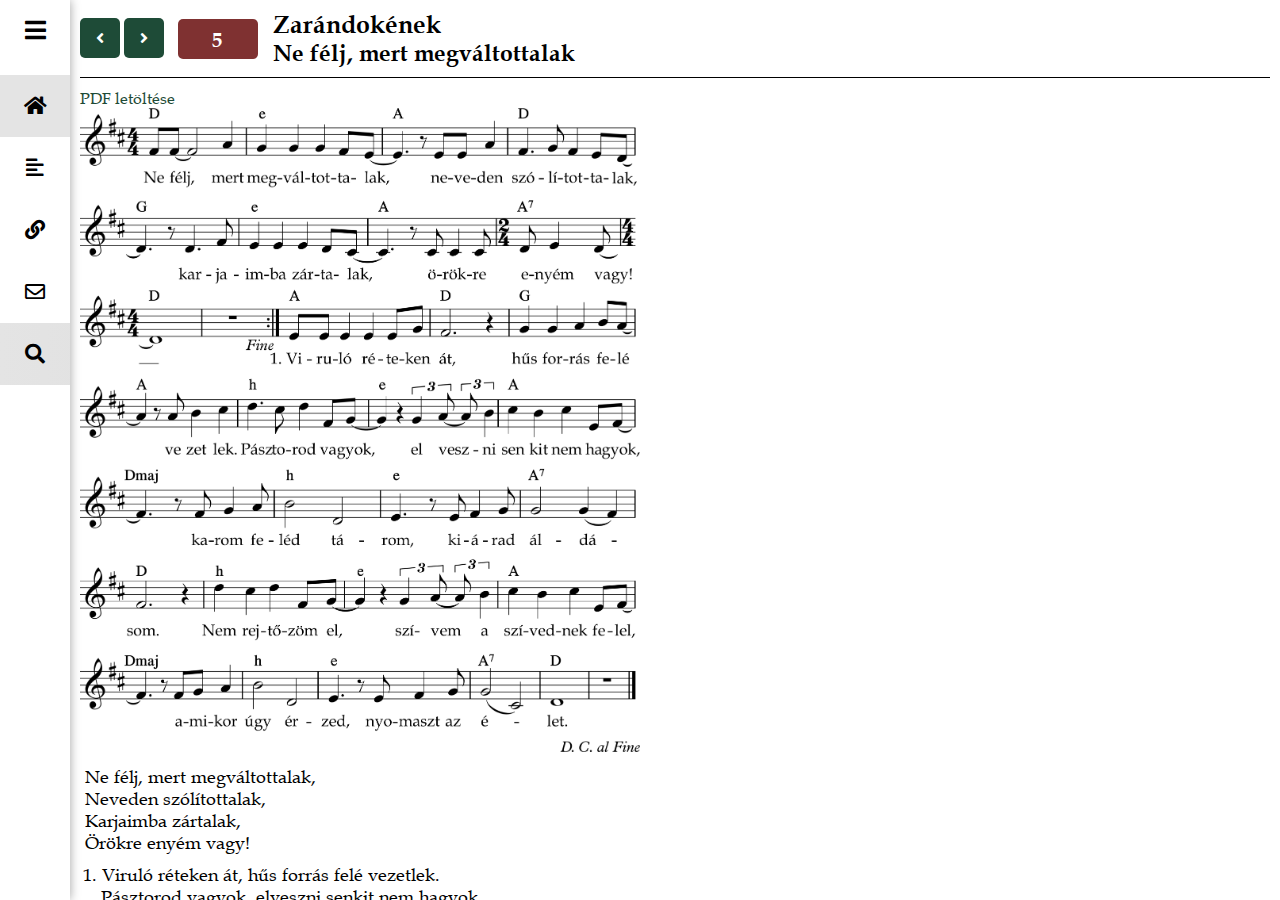
<file: enek5.html>
<!DOCTYPE html>
<html lang="en">
	<head>
		<meta charset="utf-8" />
		<title>Ne félj, mert megváltottalak! | Zarándokének</title>
		<link rel="stylesheet" href="style.css" />
		<link rel="stylesheet" href="https://cdnjs.cloudflare.com/ajax/libs/font-awesome/5.15.3/css/all.min.css" />
		<meta name="viewport" content="width=device-width, initial-scale=1.0" />
	</head>
	<body>
		<div class="wrapper">
			<div class="menu">
				<div class="title">
					<i class="fas fa-bars" onclick="toggleMenu();" id="menuIcon"></i>
					<h1>Menü</h1>
				</div>
				<ul>
					<a href="index.html">
						<li class="active">
							<i class="fas fa-home"></i>
							Kezdőlap
						</li>
					</a>
					<a href="tartalom.html">
						<li>
							<i class="fas fa-align-left"></i>
							Tartalom
						</li>
					</a>
					<a href="linkek.html">
						<li>
							<i class="fas fa-link"></i>
							Linkek
						</li>
					</a>
					<a href="kapcsolat.html">
						<li>
							<i class="far fa-envelope"></i>
							Kapcsolat
						</li>
					</a>
					<li class="input">
						<label for="search"><i class="fas fa-search" onclick="openMenu();"></i></label>
						<input type="text" id="search" placeholder="Keresés..." onfocus="openMenu();" onkeydown="search(event, this);" autocomplete="off" />
					</li>
				</ul>
			</div>
			<div class="content">
				<div class="buttons">
					<a href="enek4.html" class="btn btn1">
						<i class="fas fa-angle-left"></i>
					</a>
					<a href="enek6.html" class="btn btn1">
						<i class="fas fa-angle-right"></i>
					</a>
					<!--<a href="#" class="btn btn1">
						<i class="fas fa-question"></i>
					</a>-->
					<a href="javascript:void(0);" class="btn btn2">
						<input type="number" value="5" min="1" max="175" onkeydown="navigate(event, this);" />
					</a>
				</div>
				<div class="title">
					<h1>
						Zarándokének
					</h1>
					<h2>Ne félj, mert megváltottalak</h2>
				</div>
				<div class="line" style="float: left;"></div>
				<div class="tartalom">
					<a href="res/enek5.pdf" target="_blank" title="Letöltés">PDF letöltése</a><br />
					<img src="res/enek5.png" alt="Ne félj, mert megváltottalak" title="Ne félj, mert megváltottalak" width="560" />
					<div class="versszak">
						<p class="no-indent">
							Ne félj, mert megváltottalak,<br />
							Neveden szólítottalak,<br />
							Karjaimba zártalak,<br />
							Örökre enyém vagy!<br />
						</p>
						<p style="margin-left: 21px;text-indent: -18px;">
							1. Viruló réteken át, hűs forrás felé vezetlek.<br />
							Pásztorod vagyok, elveszni senkit nem hagyok,<br />
							Karom feléd tárom, kiárad áldásom.<br />
							Nem rejtőzöm el, szívem a szívednek felel,<br />
							Amikor úgy érzed, nyomaszt az élet.<br />
							Ne félj...
						</p>
						<p style="margin-left: 21px;text-indent: -18px;">
							2. Nem taszítalak el, amikor vétkezel,<br />
							Irgalmat lelsz a szívemben, örök feléd a hűségem.<br />
							Amerre jársz, védlek, nyomodban lépek.<br />
							Nem rejtőzöm el, szeretet lángom átölel,<br />
							Ne félj, ha éjben jársz, hidd, hogy a fény vár rád!<br />
							Ne félj...
						</p>
					</div>
					<!--<div class="jegyzet himnologia">
						Dallam: Pekka Simojoki, Szöveg: Anna-Mari Kaskinen, Koczor Tamás/Izsóp
					</div>-->
				</div>
			</div>
		</div>
		<script>
			const BODY = document.body || document.documentElement;
			let menuOpen = false;
			let menu = document.getElementsByClassName("menu")[0];
			let wrapper = document.getElementsByClassName("wrapper")[0];
			let menuIcon = document.getElementById("menuIcon");

			function removeTransition(){
				BODY.classList.remove("no-transition");
			}

			function toggleMenu(){
				menuOpen = !menuOpen;
				menuIcon.classList.toggle("fa-bars");
				menuIcon.classList.toggle("fa-times");
				menu.classList.toggle("open");
				wrapper.classList.toggle("sidepanel-open");
			}

			function openMenu(){
				if(!menuOpen){
					toggleMenu();
				}
			}

			function navigate(e, box){
				if(e.keyCode == 13){
					var szam = box.value;
					if(szam < 175 && szam > 0){
						window.location = "enek" + szam + ".html";
					} else{
						alert("Kérlek egy 1 és 175 közé eső számot adj meg.");
					}
				}
			}

			function search(e, box){
				if(e.keyCode == 13 && box.value != ""){
					setTimeout(function(){
						box.value = "";
					}, 5);
					window.location = "search.php?q=" + box.value;
				}
			}
		</script>
	</body>
</html>
</file>
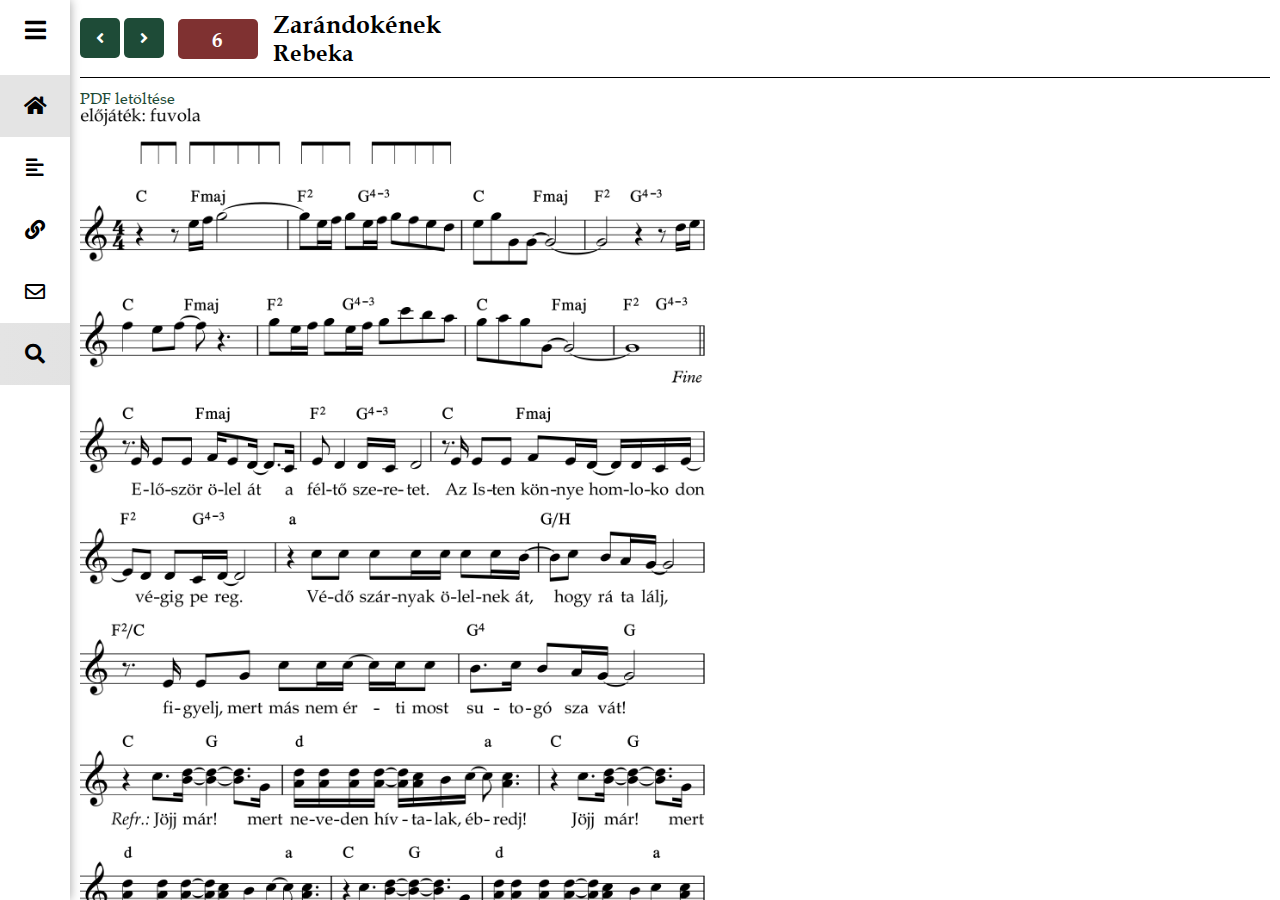
<file: enek6.html>
<!DOCTYPE html>
<html lang="en">
	<head>
		<meta charset="utf-8" />
		<title>Rebeka | Zarándokének</title>
		<link rel="stylesheet" href="style.css" />
		<link rel="stylesheet" href="https://cdnjs.cloudflare.com/ajax/libs/font-awesome/5.15.3/css/all.min.css" />
		<meta name="viewport" content="width=device-width, initial-scale=1.0" />
	</head>
	<body>
		<div class="wrapper">
			<div class="menu">
				<div class="title">
					<i class="fas fa-bars" onclick="toggleMenu();" id="menuIcon"></i>
					<h1>Menü</h1>
				</div>
				<ul>
					<a href="index.html">
						<li class="active">
							<i class="fas fa-home"></i>
							Kezdőlap
						</li>
					</a>
					<a href="tartalom.html">
						<li>
							<i class="fas fa-align-left"></i>
							Tartalom
						</li>
					</a>
					<a href="linkek.html">
						<li>
							<i class="fas fa-link"></i>
							Linkek
						</li>
					</a>
					<a href="kapcsolat.html">
						<li>
							<i class="far fa-envelope"></i>
							Kapcsolat
						</li>
					</a>
					<li class="input">
						<label for="search"><i class="fas fa-search" onclick="openMenu();"></i></label>
						<input type="text" id="search" placeholder="Keresés..." onfocus="openMenu();" onkeydown="search(event, this);" autocomplete="off" />
					</li>
				</ul>
			</div>
			<div class="content">
				<div class="buttons">
					<a href="enek5.html" class="btn btn1">
						<i class="fas fa-angle-left"></i>
					</a>
					<a href="enek7.html" class="btn btn1">
						<i class="fas fa-angle-right"></i>
					</a>
					<!--<a href="#" class="btn btn1">
						<i class="fas fa-question"></i>
					</a>-->
					<a href="javascript:void(0);" class="btn btn2">
						<input type="number" value="6" min="1" max="175" onkeydown="navigate(event, this);" />
					</a>
				</div>
				<div class="title">
					<h1>
						Zarándokének
					</h1>
					<h2>Rebeka</h2>
				</div>
				<div class="line" style="float: left;"></div>
				<div class="tartalom">
					<a href="res/enek6.pdf" target="_blank" title="Letöltés">PDF letöltése</a><br />
					<img src="res/enek6.png" alt="Rebeka" title="Rebeka" width="630" />
					<div class="versszak">
						<p class="no-indent">
							Először ölel át a féltő szeretet.<br />
							Az Isten könnye homlokodon végigpereg.<br />
							Védő szárnyak ölelnek át, hogy rátalálj,<br />
							Figyelj, mert más nem érti most suttogó szavát!<br />
							<i>Refr.:</i> Jöjj már! mert neveden hívtalak, ébredj!<br />
							Jöjj már! mert megváltottalak téged!<br />
							Jöjj már! mert életem adtam teérted!<br />
							Enyém vagy egészen. Enyém vagy egészen.<br />
							Enyém vagy egészen. Enyém vagy egészen.
						</p>
					</div>
					<div class="jegyzet himnologia">
						Dallam: Promise, Szöveg: Promise
					</div>
				</div>
			</div>
		</div>
		<script>
			const BODY = document.body || document.documentElement;
			let menuOpen = false;
			let menu = document.getElementsByClassName("menu")[0];
			let wrapper = document.getElementsByClassName("wrapper")[0];
			let menuIcon = document.getElementById("menuIcon");

			function removeTransition(){
				BODY.classList.remove("no-transition");
			}

			function toggleMenu(){
				menuOpen = !menuOpen;
				menuIcon.classList.toggle("fa-bars");
				menuIcon.classList.toggle("fa-times");
				menu.classList.toggle("open");
				wrapper.classList.toggle("sidepanel-open");
			}

			function openMenu(){
				if(!menuOpen){
					toggleMenu();
				}
			}

			function navigate(e, box){
				if(e.keyCode == 13){
					var szam = box.value;
					if(szam < 175 && szam > 0){
						window.location = "enek" + szam + ".html";
					} else{
						alert("Kérlek egy 1 és 175 közé eső számot adj meg.");
					}
				}
			}

			function search(e, box){
				if(e.keyCode == 13 && box.value != ""){
					setTimeout(function(){
						box.value = "";
					}, 5);
					window.location = "search.php?q=" + box.value;
				}
			}
		</script>
	</body>
</html>
</file>
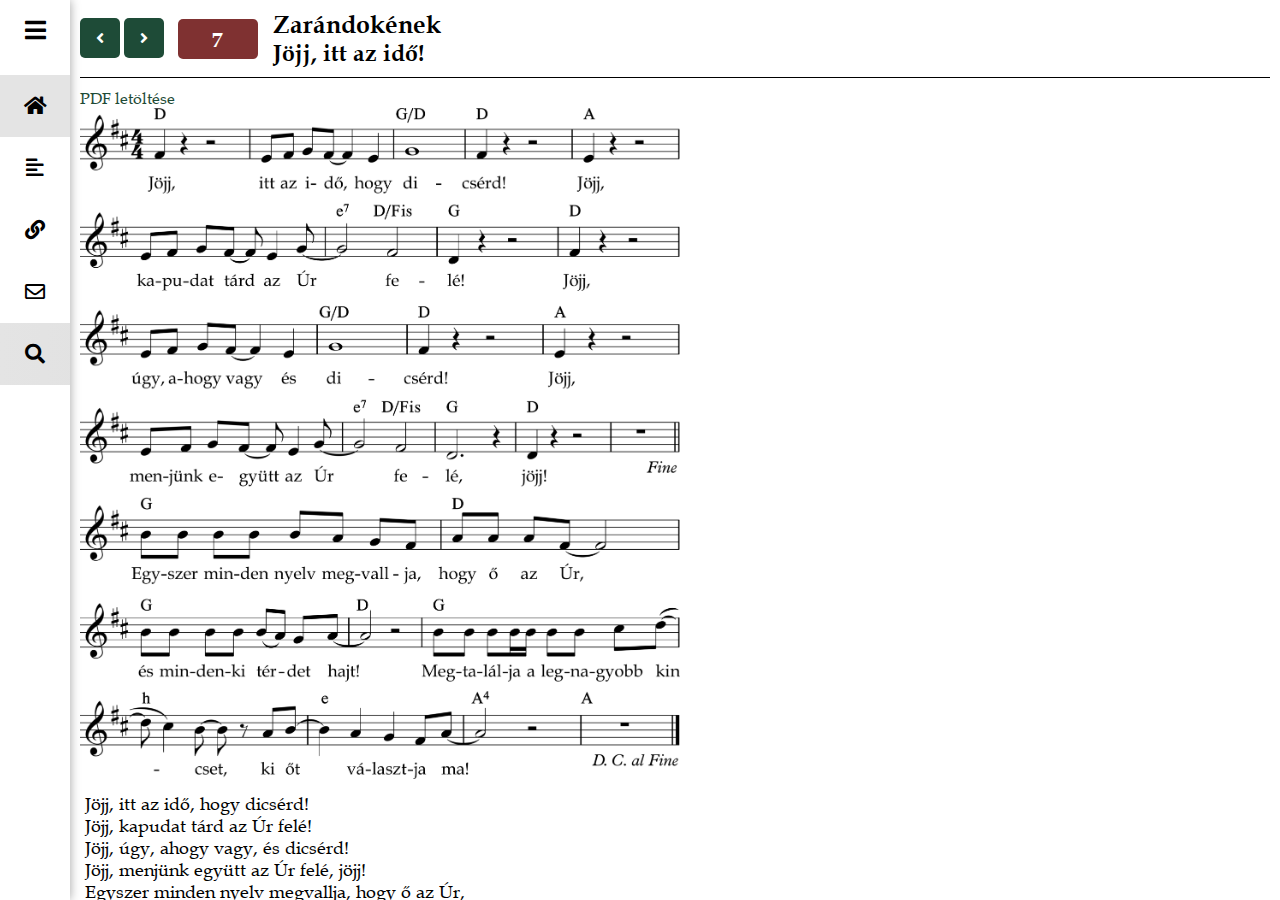
<file: enek7.html>
<!DOCTYPE html>
<html lang="en">
	<head>
		<meta charset="utf-8" />
		<title>Jöjj, itt az idő! | Zarándokének</title>
		<link rel="stylesheet" href="style.css" />
		<link rel="stylesheet" href="https://cdnjs.cloudflare.com/ajax/libs/font-awesome/5.15.3/css/all.min.css" />
		<meta name="viewport" content="width=device-width, initial-scale=1.0" />
	</head>
	<body>
		<div class="wrapper">
			<div class="menu">
				<div class="title">
					<i class="fas fa-bars" onclick="toggleMenu();" id="menuIcon"></i>
					<h1>Menü</h1>
				</div>
				<ul>
					<a href="index.html">
						<li class="active">
							<i class="fas fa-home"></i>
							Kezdőlap
						</li>
					</a>
					<a href="tartalom.html">
						<li>
							<i class="fas fa-align-left"></i>
							Tartalom
						</li>
					</a>
					<a href="linkek.html">
						<li>
							<i class="fas fa-link"></i>
							Linkek
						</li>
					</a>
					<a href="kapcsolat.html">
						<li>
							<i class="far fa-envelope"></i>
							Kapcsolat
						</li>
					</a>
					<li class="input">
						<label for="search"><i class="fas fa-search" onclick="openMenu();"></i></label>
						<input type="text" id="search" placeholder="Keresés..." onfocus="openMenu();" onkeydown="search(event, this);" autocomplete="off" />
					</li>
				</ul>
			</div>
			<div class="content">
				<div class="buttons">
					<a href="enek6.html" class="btn btn1">
						<i class="fas fa-angle-left"></i>
					</a>
					<a href="enek8.html" class="btn btn1">
						<i class="fas fa-angle-right"></i>
					</a>
					<!--<a href="#" class="btn btn1">
						<i class="fas fa-question"></i>
					</a>-->
					<a href="javascript:void(0);" class="btn btn2">
						<input type="number" value="7" min="1" max="175" onkeydown="navigate(event, this);" />
					</a>
				</div>
				<div class="title">
					<h1>
						Zarándokének
					</h1>
					<h2>Jöjj, itt az idő!</h2>
				</div>
				<div class="line" style="float: left;"></div>
				<div class="tartalom">
					<a href="res/enek7.pdf" target="_blank" title="Letöltés">PDF letöltése</a><br />
					<img src="res/enek7.png" alt="Jöjj, itt az idő!" title="Jöjj, itt az idő!" width="600" />
					<div class="versszak">
						<p class="no-indent">
							Jöjj, itt az idő, hogy dicsérd!<br />
							Jöjj, kapudat tárd az Úr felé!<br />
							Jöjj, úgy, ahogy vagy, és dicsérd!<br />
							Jöjj, menjünk együtt az Úr felé, jöjj!<br />
							Egyszer minden nyelv megvallja, hogy ő az Úr,<br />
							És mindenki térdet hajt!<br />
							Megtalálja a legnagyobb kincet, ki őt választja ma!
						</p>
					</div>
					<!--<div class="jegyzet himnologia">
						Dallam: Pekka Simojoki, Szöveg: Anna-Mari Kaskinen, Koczor Tamás/Izsóp
					</div>-->
				</div>
			</div>
		</div>
		<script>
			const BODY = document.body || document.documentElement;
			let menuOpen = false;
			let menu = document.getElementsByClassName("menu")[0];
			let wrapper = document.getElementsByClassName("wrapper")[0];
			let menuIcon = document.getElementById("menuIcon");

			function removeTransition(){
				BODY.classList.remove("no-transition");
			}

			function toggleMenu(){
				menuOpen = !menuOpen;
				menuIcon.classList.toggle("fa-bars");
				menuIcon.classList.toggle("fa-times");
				menu.classList.toggle("open");
				wrapper.classList.toggle("sidepanel-open");
			}

			function openMenu(){
				if(!menuOpen){
					toggleMenu();
				}
			}

			function navigate(e, box){
				if(e.keyCode == 13){
					var szam = box.value;
					if(szam < 175 && szam > 0){
						window.location = "enek" + szam + ".html";
					} else{
						alert("Kérlek egy 1 és 175 közé eső számot adj meg.");
					}
				}
			}

			function search(e, box){
				if(e.keyCode == 13 && box.value != ""){
					setTimeout(function(){
						box.value = "";
					}, 5);
					window.location = "search.php?q=" + box.value;
				}
			}
		</script>
	</body>
</html>
</file>
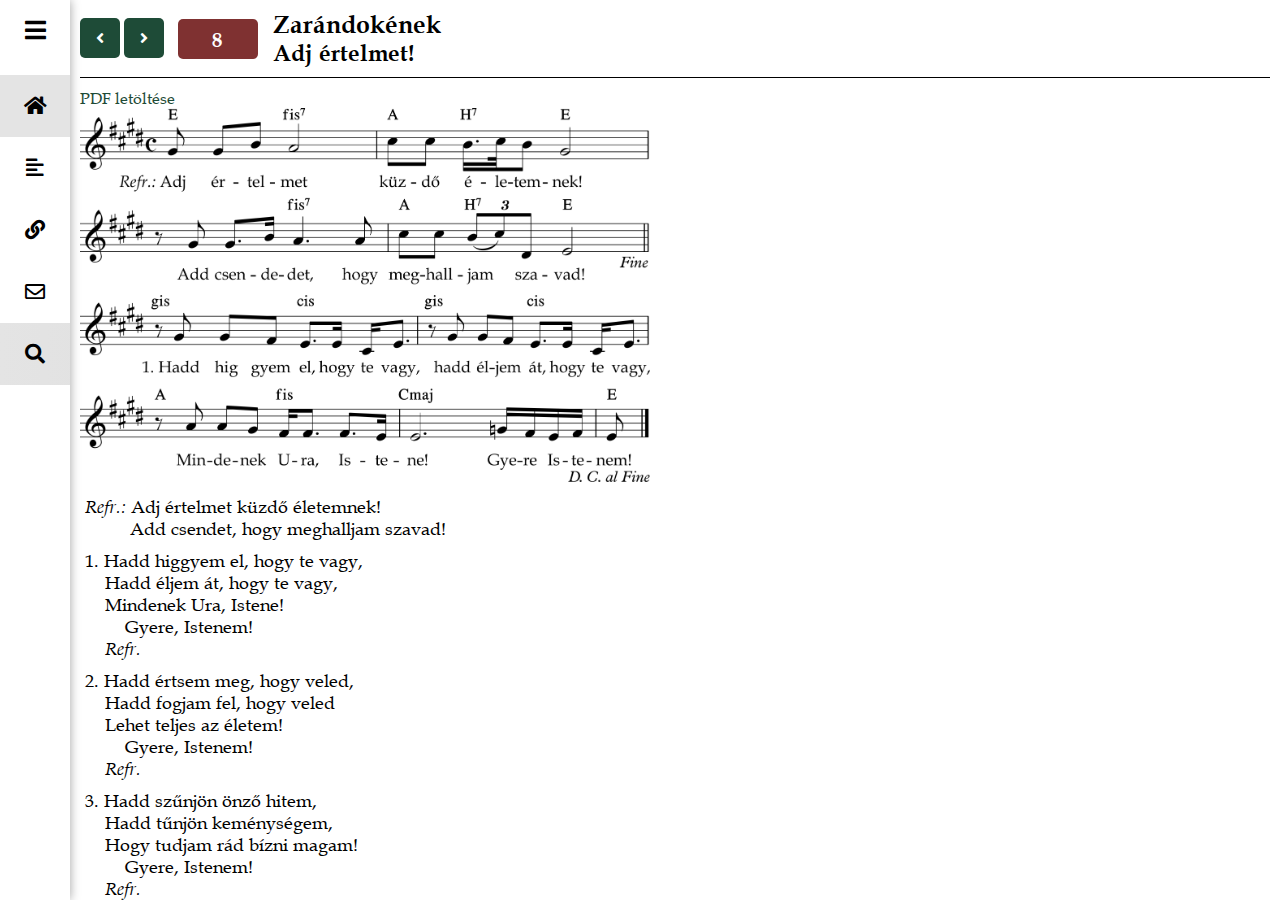
<file: enek8.html>
<!DOCTYPE html>
<html lang="en">
	<head>
		<meta charset="utf-8" />
		<title>Adj értelmet! | Zarándokének</title>
		<link rel="stylesheet" href="style.css" />
		<link rel="stylesheet" href="https://cdnjs.cloudflare.com/ajax/libs/font-awesome/5.15.3/css/all.min.css" />
		<meta name="viewport" content="width=device-width, initial-scale=1.0" />
	</head>
	<body>
		<div class="wrapper">
			<div class="menu">
				<div class="title">
					<i class="fas fa-bars" onclick="toggleMenu();" id="menuIcon"></i>
					<h1>Menü</h1>
				</div>
				<ul>
					<a href="index.html">
						<li class="active">
							<i class="fas fa-home"></i>
							Kezdőlap
						</li>
					</a>
					<a href="tartalom.html">
						<li>
							<i class="fas fa-align-left"></i>
							Tartalom
						</li>
					</a>
					<a href="linkek.html">
						<li>
							<i class="fas fa-link"></i>
							Linkek
						</li>
					</a>
					<a href="kapcsolat.html">
						<li>
							<i class="far fa-envelope"></i>
							Kapcsolat
						</li>
					</a>
					<li class="input">
						<label for="search"><i class="fas fa-search" onclick="openMenu();"></i></label>
						<input type="text" id="search" placeholder="Keresés..." onfocus="openMenu();" onkeydown="search(event, this);" autocomplete="off" />
					</li>
				</ul>
			</div>
			<div class="content">
				<div class="buttons">
					<a href="enek7.html" class="btn btn1">
						<i class="fas fa-angle-left"></i>
					</a>
					<a href="enek9.html" class="btn btn1">
						<i class="fas fa-angle-right"></i>
					</a>
					<!--<a href="#" class="btn btn1">
						<i class="fas fa-question"></i>
					</a>-->
					<a href="javascript:void(0);" class="btn btn2">
						<input type="number" value="8" min="1" max="175" onkeydown="navigate(event, this);" />
					</a>
				</div>
				<div class="title">
					<h1>
						Zarándokének
					</h1>
					<h2>Adj értelmet!</h2>
				</div>
				<div class="line" style="float: left;"></div>
				<div class="tartalom">
					<a href="res/enek8.pdf" target="_blank" title="Letöltés">PDF letöltése</a><br />
					<img src="res/enek8.png" alt="Adj értelmet!" title="Adj értelmet!" width="570" />
					<div class="versszak">
						<p style="margin-left: 50px;text-indent: -45px;">
							<i>Refr.:</i>
							Adj értelmet küzdő életemnek!<br />
							Add csendet, hogy meghalljam szavad!
						</p>
						<p>
							1. Hadd higgyem el, hogy te vagy,<br />
							Hadd éljem át, hogy te vagy,<br />
							Mindenek Ura, Istene!<br />
							<span style="margin-left: 20px;">Gyere, Istenem!</span><br />
							<i>Refr.</i>
						</p>
						<p>
							2. Hadd értsem meg, hogy veled,<br />
							Hadd fogjam fel, hogy veled<br />
							Lehet teljes az életem!<br />
							<span style="margin-left: 20px;">Gyere, Istenem!</span><br />
							<i>Refr.</i>
						</p>
						<p>
							3. Hadd szűnjön önző hitem,<br />
							Hadd tűnjön keménységem,<br />
							Hogy tudjam rád bízni magam!<br />
							<span style="margin-left: 20px;">Gyere, Istenem!</span><br />
							<i>Refr.</i>
						</p>
						<p>
							4. És ha rám száll az éj,<br />
							Akkor is velem legyél,<br />
							S reggel újat kezdjek veled!<br />
							<span style="margin-left: 20px;">Gyere, Istenem!</span><br />
							<i>Refr.</i>
						</p>
					</div>
					<div class="jegyzet himnologia">
						Dallam: Koczor György, Szöveg: Farkas Etelka
					</div>
				</div>
			</div>
		</div>
		<script>
			const BODY = document.body || document.documentElement;
			let menuOpen = false;
			let menu = document.getElementsByClassName("menu")[0];
			let wrapper = document.getElementsByClassName("wrapper")[0];
			let menuIcon = document.getElementById("menuIcon");

			function removeTransition(){
				BODY.classList.remove("no-transition");
			}

			function toggleMenu(){
				menuOpen = !menuOpen;
				menuIcon.classList.toggle("fa-bars");
				menuIcon.classList.toggle("fa-times");
				menu.classList.toggle("open");
				wrapper.classList.toggle("sidepanel-open");
			}

			function openMenu(){
				if(!menuOpen){
					toggleMenu();
				}
			}

			function navigate(e, box){
				if(e.keyCode == 13){
					var szam = box.value;
					if(szam < 175 && szam > 0){
						window.location = "enek" + szam + ".html";
					} else{
						alert("Kérlek egy 1 és 175 közé eső számot adj meg.");
					}
				}
			}

			function search(e, box){
				if(e.keyCode == 13 && box.value != ""){
					setTimeout(function(){
						box.value = "";
					}, 5);
					window.location = "search.php?q=" + box.value;
				}
			}
		</script>
	</body>
</html>
</file>
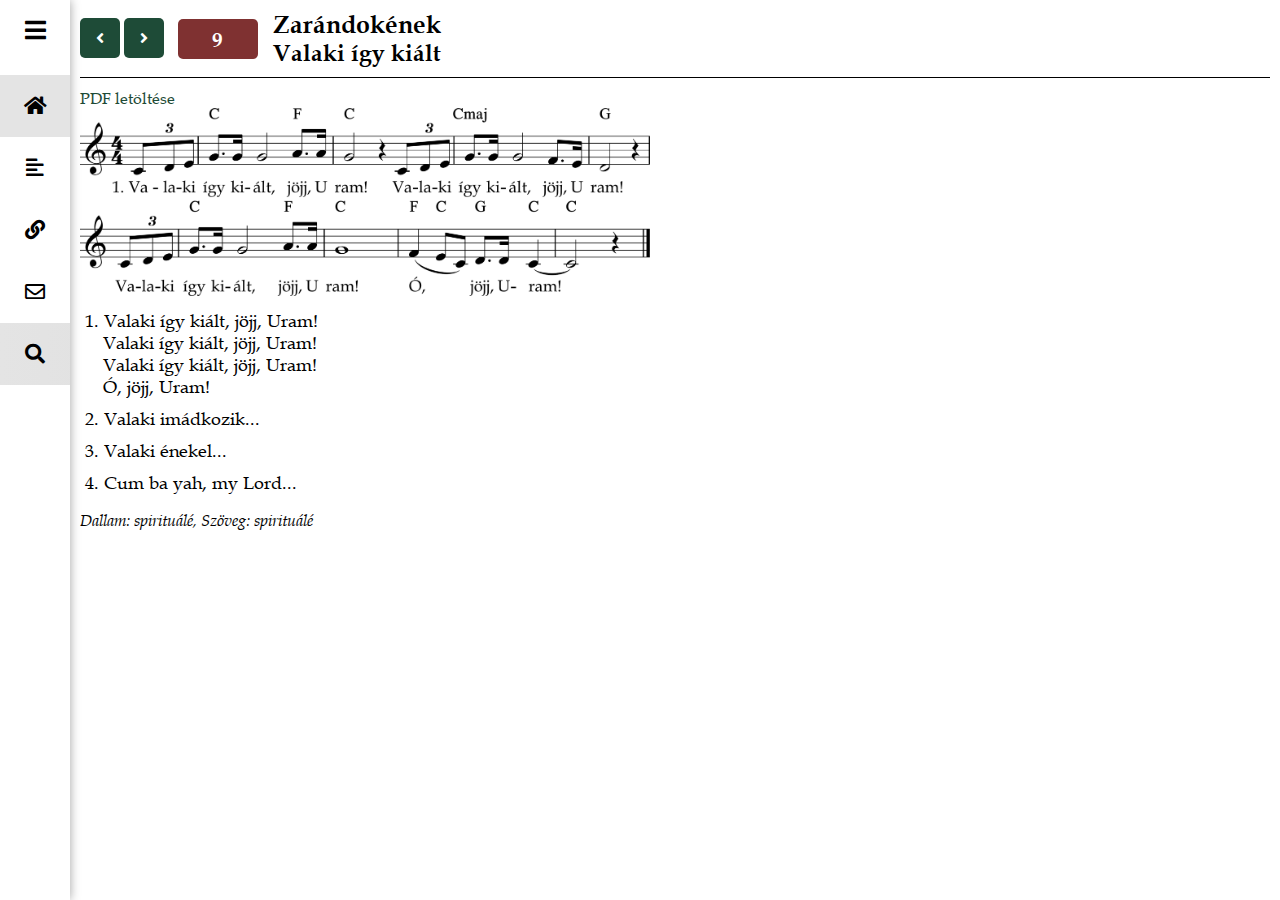
<file: enek9.html>
<!DOCTYPE html>
<html lang="en">
	<head>
		<meta charset="utf-8" />
		<title>Valaki így kiált | Zarándokének</title>
		<link rel="stylesheet" href="style.css" />
		<link rel="stylesheet" href="https://cdnjs.cloudflare.com/ajax/libs/font-awesome/5.15.3/css/all.min.css" />
		<meta name="viewport" content="width=device-width, initial-scale=1.0" />
	</head>
	<body>
		<div class="wrapper">
			<div class="menu">
				<div class="title">
					<i class="fas fa-bars" onclick="toggleMenu();" id="menuIcon"></i>
					<h1>Menü</h1>
				</div>
				<ul>
					<a href="index.html">
						<li class="active">
							<i class="fas fa-home"></i>
							Kezdőlap
						</li>
					</a>
					<a href="tartalom.html">
						<li>
							<i class="fas fa-align-left"></i>
							Tartalom
						</li>
					</a>
					<a href="linkek.html">
						<li>
							<i class="fas fa-link"></i>
							Linkek
						</li>
					</a>
					<a href="kapcsolat.html">
						<li>
							<i class="far fa-envelope"></i>
							Kapcsolat
						</li>
					</a>
					<li class="input">
						<label for="search"><i class="fas fa-search" onclick="openMenu();"></i></label>
						<input type="text" id="search" placeholder="Keresés..." onfocus="openMenu();" onkeydown="search(event, this);" autocomplete="off" />
					</li>
				</ul>
			</div>
			<div class="content">
				<div class="buttons">
					<a href="enek8.html" class="btn btn1">
						<i class="fas fa-angle-left"></i>
					</a>
					<a href="enek10.html" class="btn btn1">
						<i class="fas fa-angle-right"></i>
					</a>
					<!--<a href="#" class="btn btn1">
						<i class="fas fa-question"></i>
					</a>-->
					<a href="javascript:void(0);" class="btn btn2">
						<input type="number" value="9" min="1" max="175" onkeydown="navigate(event, this);" />
					</a>
				</div>
				<div class="title">
					<h1>
						Zarándokének
					</h1>
					<h2>Valaki így kiált</h2>
				</div>
				<div class="line" style="float: left;"></div>
				<div class="tartalom">
					<a href="res/enek9.pdf" target="_blank" title="Letöltés">PDF letöltése</a><br />
					<img src="res/enek9.png" alt="Valaki így kiált" title="Valaki így kiált" width="570" />
					<div class="versszak">
						<p style="text-indent: -18px;margin-left: 23px;">
							1. Valaki így kiált, jöjj, Uram!<br />
							Valaki így kiált, jöjj, Uram!<br />
							Valaki így kiált, jöjj, Uram!<br />
							Ó, jöjj, Uram!<br />
						</p>
						<p>
							2. Valaki imádkozik...
						</p>
						<p>
							3. Valaki énekel...
						</p>
						<p>
							4. Cum ba yah, my Lord...
						</p>
					</div>
					<div class="jegyzet himnologia">
						Dallam: spirituálé, Szöveg: spirituálé
					</div>
				</div>
			</div>
		</div>
		<script>
			const BODY = document.body || document.documentElement;
			let menuOpen = false;
			let menu = document.getElementsByClassName("menu")[0];
			let wrapper = document.getElementsByClassName("wrapper")[0];
			let menuIcon = document.getElementById("menuIcon");

			function removeTransition(){
				BODY.classList.remove("no-transition");
			}

			function toggleMenu(){
				menuOpen = !menuOpen;
				menuIcon.classList.toggle("fa-bars");
				menuIcon.classList.toggle("fa-times");
				menu.classList.toggle("open");
				wrapper.classList.toggle("sidepanel-open");
			}

			function openMenu(){
				if(!menuOpen){
					toggleMenu();
				}
			}

			function navigate(e, box){
				if(e.keyCode == 13){
					var szam = box.value;
					if(szam < 175 && szam > 0){
						window.location = "enek" + szam + ".html";
					} else{
						alert("Kérlek egy 1 és 175 közé eső számot adj meg.");
					}
				}
			}

			function search(e, box){
				if(e.keyCode == 13 && box.value != ""){
					setTimeout(function(){
						box.value = "";
					}, 5);
					window.location = "search.php?q=" + box.value;
				}
			}
		</script>
	</body>
</html>
</file>
<file: style.css>
@import url("https://fonts.googleapis.com/css?family=Open+Sans");
@font-face {
  font-family: "Book Antiqua";
  src: url("fonts/BKANT.TTF");
  font-style: normal;
  font-weight: normal;
}
@font-face {
  font-family: "Book Antiqua";
  src: url("fonts/BKANTI.TTF");
  font-style: italic;
  font-weight: normal;
}
@font-face {
  font-family: "Book Antiqua";
  src: url("fonts/BKANTB.TTF");
  font-style: normal;
  font-weight: bold;
}
@font-face {
  font-family: "Book Antiqua";
  src: url("fonts/BKANTBI.TTF");
  font-style: italic;
  font-weight: bold;
}
* {
  margin: 0;
  padding: 0;
  font-family: "Book Antiqua";
  box-sizing: border-box;
  outline: none;
  position: relative;
}
* html {
  scroll-behavior: smooth;
}
* body {
  min-height: 100vh;
  overflow: hidden;
}
* body.no-transition * {
  transition: 0s !important;
}
* body .wrapper {
  width: 100vw;
  height: 100vh;
  display: grid;
  grid-template-columns: 70px auto;
}
* body .wrapper.sidepanel-open {
  grid-template-columns: 300px auto;
}
* body .wrapper .menu {
  width: 70px;
  height: 100%;
  box-shadow: 0 0 10px #0000005e;
  transition: 0.3s;
  overflow: hidden;
  z-index: 1;
  background-color: #ffffff;
}
* body .wrapper .menu.open {
  width: 300px;
  box-shadow: 0 0 10px black;
}
* body .wrapper .menu .title {
  display: grid;
  grid-template-columns: 70px auto;
  height: 50px;
  margin-bottom: 20px;
  margin-top: 5px;
}
* body .wrapper .menu .title i {
  line-height: 50px;
  text-align: center;
  font-size: 18pt;
  user-select: none;
  cursor: pointer;
  -webkit-tap-highlight-color: transparent;
}
* body .wrapper .menu .title h1 {
  line-height: 50px;
  font-size: 16pt;
  font-family: "Open Sans";
}
* body .wrapper .menu ul {
  list-style-type: none;
}
* body .wrapper .menu ul a {
  text-decoration: none;
  color: #1e4b37;
  font-family: "Open Sans";
}
* body .wrapper .menu ul a li {
  width: 300px;
  padding: 20px 0;
  transition: 0.3s;
  display: grid;
  grid-template-columns: 70px auto;
  cursor: pointer;
  -webkit-tap-highlight-color: transparent;
  font-family: "Open Sans";
}
* body .wrapper .menu ul a li i, * body .wrapper .menu ul a li label {
  font-size: 15pt;
  text-align: center;
  line-height: 22px;
  z-index: 2;
  -webkit-tap-highlight-color: transparent;
  color: black;
}
* body .wrapper .menu ul a li:hover:not(.input), * body .wrapper .menu ul a li.active {
  background-color: #e4e4e4;
}
* body .wrapper .menu ul li {
  width: 300px;
  padding: 20px 0;
  transition: 0.3s;
  display: grid;
  grid-template-columns: 70px auto;
  cursor: pointer;
  -webkit-tap-highlight-color: transparent;
  font-family: "Open Sans";
}
* body .wrapper .menu ul li i, * body .wrapper .menu ul li label {
  font-size: 15pt;
  text-align: center;
  line-height: 22px;
  z-index: 2;
  -webkit-tap-highlight-color: transparent;
}
* body .wrapper .menu ul li:hover:not(.input), * body .wrapper .menu ul li.active {
  background-color: #e4e4e4;
}
* body .wrapper .menu ul li.input input {
  position: absolute;
  top: 0;
  left: 0;
  width: 100%;
  height: 100%;
  border: none;
  background: linear-gradient(to left, #e4e4e4, #d3d3d3, #e4e4e4);
  background-size: 500%;
  padding-left: 70px;
  font-family: "Open Sans";
  font-size: 12pt;
  z-index: 1;
  animation: background-move 10s linear 0s infinite;
}
* body .wrapper .content {
  padding: 10px;
  height: 100vh;
  overflow-y: scroll;
}
* body .wrapper .content .btn {
  display: inline-block;
  text-align: center;
  color: #ffffff;
  text-decoration: none !important;
  user-select: none;
  border-radius: 5px;
  -webkit-tap-highlight-color: transparent;
}
* body .wrapper .content .btn.btn1 {
  background-color: #1e4b37;
  width: 40px;
  height: 40px;
  line-height: 40px;
}
* body .wrapper .content .btn.btn2 {
  background-color: #7f3131;
  width: 80px;
  height: 40px;
  line-height: 40px;
  margin: 0 10px;
  letter-spacing: 1px;
  font-weight: bold;
  font-size: 16pt;
  margin-bottom: -15px;
}
* body .wrapper .content .btn.btn2::before {
  content: attr(cim);
  position: absolute;
  top: 0;
  left: 0;
  width: 100%;
  height: 100%;
  background: none;
}
* body .wrapper .content .btn.disabled {
  background-color: #5f7068;
  cursor: not-allowed;
}
* body .wrapper .content .btn input {
  position: absolute;
  top: 0;
  left: 0;
  width: 100%;
  height: 100%;
  background: none;
  border: none;
  color: white;
  text-align: center;
  font-size: 16pt;
  letter-spacing: 1px;
  font-weight: bold;
}
* body .wrapper .content input::-webkit-outer-spin-button,
* body .wrapper .content input::-webkit-inner-spin-button {
  -webkit-appearance: none;
  margin: 0;
}
* body .wrapper .content input[type=number] {
  appearance: textfield;
  -moz-appearance: textfield;
}
* body .wrapper .content .buttons {
  float: left;
  line-height: 57px;
}
* body .wrapper .content .title {
  float: left;
  padding-left: 5px;
}
* body .wrapper .content .title h1 {
  font-size: 19pt;
}
* body .wrapper .content .title h2 {
  font-size: 17pt;
}
* body .wrapper .content .tartalom {
  clear: both;
}
* body .wrapper .content .tartalom img {
  max-width: 100%;
}
* body .wrapper .content .line {
  display: block;
  width: 100%;
  height: 1px;
  background-color: black;
  margin: 10px 0;
}
* body .wrapper .content .jegyzet {
  font-style: italic;
}
* body .wrapper .content .jegyzet.red {
  color: #7f3131;
}
* body .wrapper .content a {
  color: #1e4b37;
  text-decoration: none;
}
* body .wrapper .content a:hover {
  text-decoration: underline;
}
* body .wrapper .content .versszak {
  font-size: 13.5pt;
}
* body .wrapper .content .versszak p:not(.no-indent) {
  margin: 10px 25px;
  text-indent: -20px;
}
* body .wrapper .content .versszak p.no-indent {
  margin: 10px 5px;
}
* body .wrapper .content .himnologia {
  margin: 12pt 0;
}

@media screen and (max-width: 1000px) {
  * .wrapper {
    display: block !important;
  }
  * .wrapper .menu {
    position: fixed;
    top: 0px !important;
    left: 100% !important;
    width: 100% !important;
    height: 100% !important;
    overflow: visible !important;
  }
  * .wrapper .menu.open {
    left: 50px !important;
    box-shadow: 0 0 100px black !important;
  }
  * .wrapper .menu .title {
    position: absolute;
    top: 0px;
    left: -50px;
    width: 50px;
    height: 50px;
    margin: 0 !important;
    background-color: white;
    box-shadow: 0 0 10px #0000005e;
    z-index: 3;
  }
  * .wrapper .menu .title i {
    width: 50px;
  }
  * .wrapper .menu .title h1 {
    display: none;
  }
  * .wrapper .menu ul li {
    width: 100% !important;
  }
  * .wrapper .content .buttons, * .wrapper .content .title {
    float: none !important;
    display: block !important;
  }
}

/*# sourceMappingURL=style.css.map */
</file>
